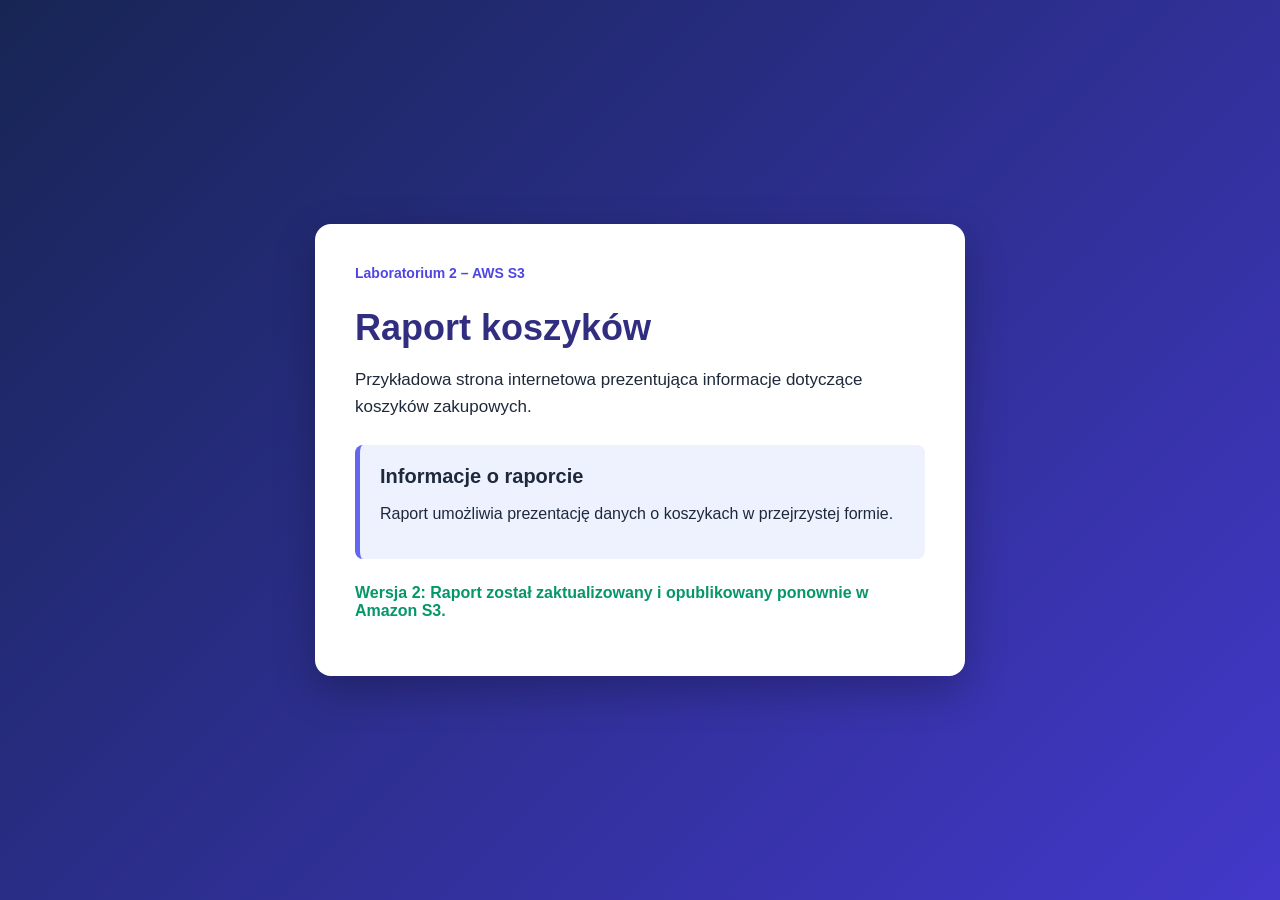
<file: www/index.html>
<!DOCTYPE html>
<html lang="pl">

<head>
    <meta charset="UTF-8">
    <meta name="viewport" content="width=device-width, initial-scale=1.0">
    <title>Raport koszyków</title>
    <link rel="stylesheet" href="style.css">
</head>

<body>
    <main class="container">
        <div class="card">
            <span class="label">Laboratorium 2 – AWS S3</span>

            <h1>Raport koszyków</h1>

            <p class="description">
                Przykładowa strona internetowa prezentująca
                informacje dotyczące koszyków zakupowych.
            </p>

            <div class="info">
                <h2>Informacje o raporcie</h2>
                <p>
                    Raport umożliwia prezentację danych
                    o koszykach w przejrzystej formie.
                </p>
            </div>

            <p class="version">
                Wersja 2: Raport został zaktualizowany i opublikowany ponownie w Amazon S3.
            </p>
        </div>
    </main>
</body>

</html>
</file>
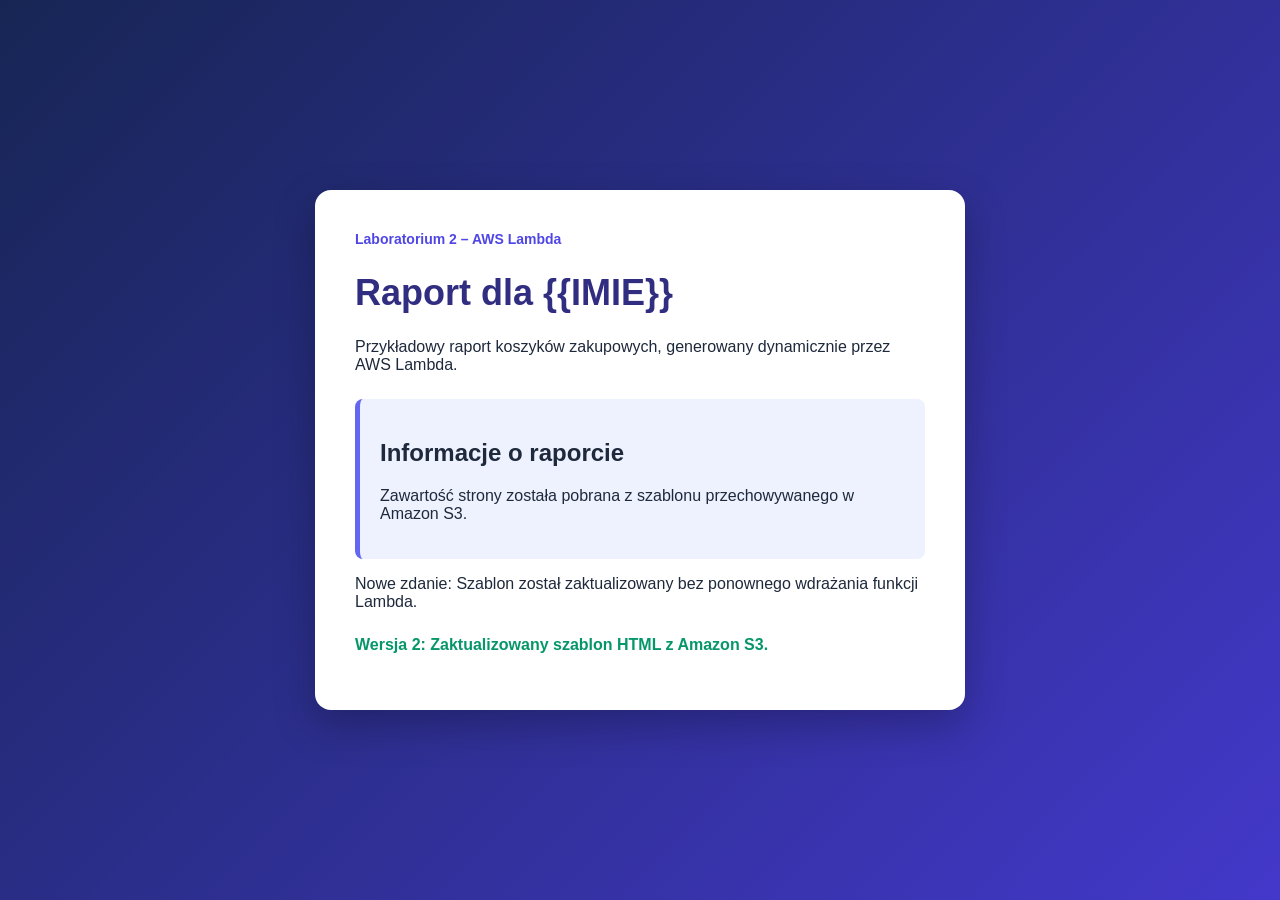
<file: lambda/template.html>
<!DOCTYPE html>
<html lang="pl">

<head>
    <meta charset="UTF-8">
    <meta name="viewport" content="width=device-width, initial-scale=1.0">
    <title>Raport koszyków – Lambda</title>

    <style>
        * {
            box-sizing: border-box;
        }

        body {
            margin: 0;
            font-family: Arial, sans-serif;
            background: linear-gradient(135deg, #172554, #4338ca);
            color: #1e293b;
        }

        .container {
            min-height: 100vh;
            display: flex;
            justify-content: center;
            align-items: center;
            padding: 30px;
        }

        .card {
            background: white;
            border-radius: 16px;
            padding: 40px;
            width: 100%;
            max-width: 650px;
            box-shadow: 0 15px 40px rgba(0, 0, 0, 0.25);
        }

        .label {
            color: #4f46e5;
            font-size: 14px;
            font-weight: bold;
        }

        h1 {
            color: #312e81;
            font-size: 36px;
        }

        .info {
            background: #eef2ff;
            border-left: 5px solid #6366f1;
            border-radius: 8px;
            padding: 20px;
            margin-top: 25px;
        }

        .version {
            margin-top: 25px;
            color: #059669;
            font-weight: bold;
        }
    </style>
</head>

<body>
    <main class="container">
        <div class="card">
            <span class="label">
                Laboratorium 2 – AWS Lambda
            </span>

            <h1>Raport dla {{IMIE}}</h1>

            <p>
                Przykładowy raport koszyków zakupowych,
                generowany dynamicznie przez AWS Lambda.
            </p>

            <div class="info">
                <h2>Informacje o raporcie</h2>
                <p>
                    Zawartość strony została pobrana
                    z szablonu przechowywanego w Amazon S3.
                </p>
            </div>

            <p>
                Nowe zdanie: Szablon został zaktualizowany
                bez ponownego wdrażania funkcji Lambda.
            </p>

            <p class="version">
                Wersja 2: Zaktualizowany szablon HTML z Amazon S3.
            </p>
        </div>
    </main>
</body>

</html>
</file>
<file: www/style.css>
* {
    box-sizing: border-box;
}

body {
    margin: 0;
    font-family: Arial, sans-serif;
    background: linear-gradient(135deg, #172554, #4338ca);
    color: #1e293b;
}

.container {
    min-height: 100vh;
    display: flex;
    justify-content: center;
    align-items: center;
    padding: 30px;
}

.card {
    background: white;
    border-radius: 16px;
    padding: 40px;
    width: 100%;
    max-width: 650px;
    box-shadow: 0 15px 40px rgba(0, 0, 0, 0.25);
}

.label {
    color: #4f46e5;
    font-size: 14px;
    font-weight: bold;
}

h1 {
    color: #312e81;
    font-size: 36px;
    margin-bottom: 15px;
}

.description {
    font-size: 17px;
    line-height: 1.6;
}

.info {
    background: #eef2ff;
    border-left: 5px solid #6366f1;
    border-radius: 8px;
    padding: 20px;
    margin-top: 25px;
}

.info h2 {
    margin-top: 0;
    font-size: 20px;
}

.version {
    margin-top: 25px;
    color: #059669;
    font-weight: bold;
}
</file>
